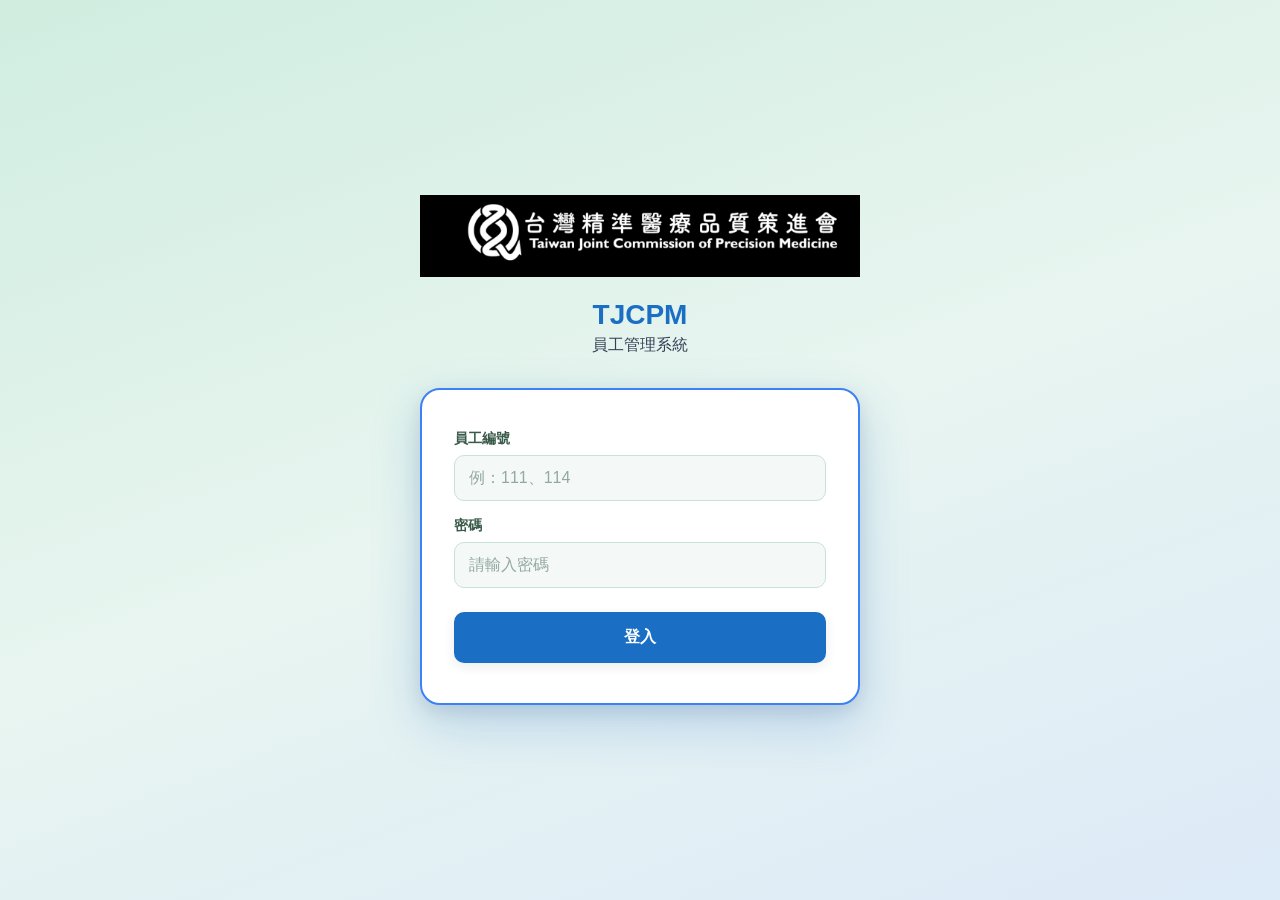
<file: index.html>
<!DOCTYPE html>
<html lang="zh-Hant">
<head>
  <meta charset="UTF-8">
  <meta name="viewport" content="width=device-width, initial-scale=1.0">
  <meta name="theme-color" content="#000000">
  <meta name="apple-mobile-web-app-capable" content="yes">
  <meta name="apple-mobile-web-app-status-bar-style" content="default">
  <meta name="apple-mobile-web-app-title" content="TJCPM">
  <link rel="apple-touch-icon" href="https://tjcpm109.github.io/tjcpm/APP%20logo.png">
  <link rel="icon" type="image/png" href="https://tjcpm109.github.io/tjcpm/APP%20logo.png">
  <title>TJCPM 員工系統 v10.13</title>
  <link rel="stylesheet" href="style.css">
</head>
<body>
  <!-- Login -->
  <div id="loginScreen">
    <div class="login-logo">
      <img src="https://tjcpm109.github.io/tjcpm/logo.png" onerror="this.style.display='none';document.getElementById('logoTextLogin').style.display='block'" />
      <div id="logoTextLogin" class="logo-fallback">TJCPM</div>
    </div>
    <div class="login-title">TJCPM</div>
    <div class="login-sub">員工管理系統</div>
    <div class="login-box">
      <div class="login-err" id="loginErr"></div>
      <div class="input-group">
        <label class="input-label">員工編號</label>
        <input class="input-field" id="loginId" placeholder="例：111、114" onkeydown="if(event.key==='Enter')document.getElementById('loginPw').focus()" />
      </div>
      <div class="input-group">
        <label class="input-label">密碼</label>
        <input class="input-field" type="password" id="loginPw" placeholder="請輸入密碼" onkeydown="if(event.key==='Enter')doLogin()" />
      </div>
      <button class="submit-btn blue" id="loginBtn" onclick="doLogin()">登入</button>
    </div>
  </div>

  <!-- Main App -->
  <div id="mainApp" style="display:none">
    <div class="header">
      <div class="header-left">
        <img src="https://tjcpm109.github.io/tjcpm/logo.png" onerror="this.style.display='none';document.getElementById('logoTextHeader').style.display='inline-block'" />
        <span id="logoTextHeader" style="display:none;background:var(--blue-main);color:#fff;font-size:15px;font-weight:700;padding:7px 14px;border-radius:8px;letter-spacing:1px;">TJCPM</span>
      </div>
      <div class="header-right">
        <div class="notif-bell" id="notifBell" style="display:none !important">
          🔔<span class="notif-badge" id="notifCount" style="display:none !important">!</span>
        </div>
        <span class="header-user" id="headerUser"></span>
        <span class="header-clock" id="headerClock" style="display:none !important">--:--:--</span>
        <button class="logout-btn" onclick="doLogout()">登出</button>
      </div>
    </div>

    <!-- Navigation Bar -->
    <div class="nav" id="mainNav">
      <div class="nav-tab" id="adminTab" data-tab="admin" style="display:none" onclick="location.href='admin.html'">👨💼 主管</div>
      <div class="nav-tab active" data-tab="home" onclick="switchTab('home')">🏠 打卡</div>
      <div class="nav-tab" data-tab="leave" onclick="switchTab('leave')">📅 請假</div>
      <div class="nav-tab" data-tab="overtime" onclick="switchTab('overtime')">⏰ 加班</div>
      <div class="nav-tab" data-tab="supp" onclick="switchTab('supp')">🔄 補打卡</div>
      <div class="nav-tab" data-tab="records" onclick="switchTab('records')">📋 我的紀錄</div>
      <div class="nav-tab" data-tab="profile" onclick="switchTab('profile')">👤 個人資料</div>
    </div>

    <!-- 打卡頁面 -->
    <div class="page active" id="page-home">
      <div class="clock-card">
        <div class="clock-time" id="mainClock">00:00:00</div>
        <div class="clock-date" id="mainDate"></div>
        <div class="clock-user" id="clockUser"></div>
      </div>

      <div class="gps-bar">
        <div class="gps-dot" id="gpsDot"></div>
        <span class="gps-text" id="gpsText">取得位置中…</span>
        <span class="gps-coords" id="gpsCoords"></span>
      </div>

      <div class="input-group" style="margin-top: 14px; margin-bottom: 14px;">
        <label class="input-label" style="font-weight: 800;">📝 簽到退詳細說明（若非在雙和簽到退請說明）</label>
        <textarea class="input-field" id="punchRemark" rows="3"
                  placeholder="若非在雙和簽到退請說明，例：人才課程至重慶上班、人才課程文大下班...等詳細說明"
                  style="height: 100px; padding: 12px 14px; font-size: var(--fs-label); border: 2.5px solid var(--blue-main) !important; border-radius: var(--radius); resize: none; background: #ffffff; color: var(--text-primary); font-weight: 500; width: 100%; outline: none;"></textarea>
      </div>

      <div class="offline-banner" id="offlineBanner">
        ⚠️ 目前無法連線，暫時無法打卡，請確認網路後再試
      </div>
      <div style="text-align:right;font-size:14px;margin-bottom:12px;min-height:18px;">
        <span id="syncStatus" style="transition:color 0.3s;"></span>
      </div>
        
      <div class="action-grid">
        <div class="action-btn btn-checkin" id="btnCheckin" onclick="handleAction('上班')">
          <span class="btn-icon">✅</span>
          <div class="btn-label">上班</div>
          <div class="btn-sub" id="checkinSub">打卡上班</div>
        </div>
        <div class="action-btn btn-checkout" id="btnCheckout" onclick="handleAction('下班')">
          <span class="btn-icon">🏁</span>
          <div class="btn-label">下班</div>
          <div class="btn-sub" id="checkoutSub">打卡下班</div>
        </div>
      </div>
    </div>

    <!-- 請假頁面（優化視覺版） -->
    <div class="page" id="page-leave">
      <div class="info-banner">
        <span class="info-icon">📅</span>
        <div>
          <strong>請假說明：</strong>請假單位為<strong>小時</strong>，請選取完整的起訖時間。
        </div>
      </div>

      <!-- 假別餘額顯示卡片
      <div class="balance-card">
        <div class="balance-grid">
          <div class="balance-item border-right">
            <div class="balance-title green">🌴 特休</div>
            <div id="leaveAnnualBalance" class="balance-value">— <span class="unit">小時</span></div>
            <div id="leaveAnnualPending" class="balance-pending"></div>
          </div>
          <div class="balance-item">
            <div class="balance-title purple">⏰ 補休</div>
            <div id="leaveCompBalance" class="balance-value">— <span class="unit">小時</span></div>
            <div id="leaveCompPending" class="balance-pending"></div>
          </div>
        </div>
      </div>  -->
      <div class="balance-card">
        <div class="balance-grid">
          <div class="balance-item border-right">
            <div class="balance-title green">🌴 特休</div>
            <div id="leaveAnnualBalance" class="balance-value">— <span class="unit">小時</span></div>
            <div id="leaveAnnualPending" class="balance-pending"></div>
            <div id="leaveAnnualYearSplit" class="balance-yearsplit"></div>
          </div>
          <div class="balance-item">
            <div class="balance-title purple">⏰ 補休</div>
            <div id="leaveCompBalance" class="balance-value">— <span class="unit">小時</span></div>
            <div id="leaveCompPending" class="balance-pending"></div>
            <div id="leaveCompYearSplit" class="balance-yearsplit"></div>
          </div>
        </div>
      </div>
      <!-- 請假申請表單 -->
      <div class="form-card">
        <h3 class="section-title">請假申請表單</h3>

        <div class="input-group">
          <label class="input-label" for="leaveType">假別</label>
          <select class="select-field" id="leaveType">
            <option value="特休">特休</option>
            <option value="補休">補休</option>
            <option value="事假">事假</option>
            <option value="病假">病假</option>
            <option value="公假">公假</option>
            <option value="婚假">婚假</option>
            <option value="喪假">喪假</option>
          </select>
        </div>

        <div class="form-row">
          <div class="input-group">
            <label class="input-label" for="leaveStart">開始日期</label>
            <input type="date" class="input-field" id="leaveStart" value="" />
          </div>
          <div class="input-group">
            <label class="input-label" for="leaveStartTime">開始時間</label>
            <select class="select-field" id="leaveStartTime"></select>
          </div>
        </div>

        <div class="form-row">
          <div class="input-group">
            <label class="input-label" for="leaveEnd">結束日期</label>
            <input type="date" class="input-field" id="leaveEnd"  value="" />
          </div>
          <div class="input-group">
            <label class="input-label" for="leaveEndTime">結束時間</label>
            <select class="select-field" id="leaveEndTime"></select>
          </div>
        </div>

        <div class="input-group">
          <label class="input-label" for="leaveReason">請假事由（選填）</label>
          <input type="text" class="input-field" id="leaveReason" placeholder="例如：個人私事處理、身體不適" />
        </div>

        <div class="input-group">
          <label class="input-label">證明文件 <span class="hint">（病假/公假需上傳，單檔限 5MB）</span></label>
          <div class="file-upload-box">
            <input type="file" id="leaveProofFiles" class="file-input" multiple accept="image/*,.pdf" onchange="handleProofFilesSelected(event, 'leave')" />
            <label for="leaveProofFiles" class="file-label">📎 點擊選擇檔案 (圖片或 PDF)</label>
          </div>
          <div id="leaveProofFileList" class="file-list"></div>
        </div>

        <button class="submit-btn orange" onclick="submitLeave()">送出請假申請</button>
      </div>
    </div>

    <!-- 加班頁面 -->
    <div class="page" id="page-overtime">
      <div class="info-box">
        <div class="info-icon">⏰</div>
        <div class="info-text">
          <strong>加班說明：</strong>滿<strong>1 小時</strong>後起算，以<strong>0.5 小時</strong>為單位遞增。<br>
          例：1h、1.5h、2h、2.5h…
        </div>
      </div>
      <p class="section-title">加班申請</p>
      <div class="input-group">
        <label class="input-label">加班日期</label>
        <input type="date" class="input-field" id="otDate"  value="" />
      </div>
      <div class="form-row">
        <div class="input-group">
          <label class="input-label">開始時間</label>
          <select class="select-field" id="otStart"></select>
        </div>
        <div class="input-group">
          <label class="input-label">結束時間</label>
          <select class="select-field" id="otEnd"></select>
        </div>
      </div>
      <div class="input-group">
        <label class="input-label">加班原因</label>
        <input class="input-field" id="otReason" placeholder="加班原因" />
      </div>
      <div class="input-group">
        <label class="input-label">證明文件 <span class="hint">（如有需要，單檔限 5MB）</span></label>
        <div class="file-upload-box">
          <input type="file" id="overtimeProofFiles" class="file-input" multiple accept="image/*,.pdf" onchange="handleProofFilesSelected(event, 'overtime')" />
          <label for="overtimeProofFiles" class="file-label">📎 點擊選擇檔案</label>
        </div>
        <div id="overtimeProofFileList" class="file-list"></div>
      </div>
      <button class="submit-btn purple" onclick="submitOvertime()">送出加班申請</button>
    </div>

    <!-- 補打卡頁面 -->
    <div class="page" id="page-supp">
      <div class="info-box">
        <div class="info-icon">🔄</div>
        <div class="info-text">
          <strong>補打卡說明：</strong>若因離開辦公室忘記打卡，請在此填寫補打卡申請，送出後由主管審核確認。
        </div>
      </div>
      <p class="section-title">補打卡申請</p>
      <div class="input-group">
        <label class="input-label">上班或下班</label>
        <select class="select-field" id="suppType">
          <option>上班</option>
          <option>下班</option>
        </select>
      </div>
      <div class="form-row">
        <div class="input-group">
          <label class="input-label">日期</label>
          <input type="date" class="input-field" id="suppDate"  value="" />
        </div>
        <div class="input-group">
          <label class="input-label">時間</label>
          <select class="select-field" id="suppTime"></select>
        </div>
      </div>
      <div class="input-group">
        <label class="input-label">未打卡原因</label>
        <input class="input-field" id="suppReason" placeholder="請說明未打卡原因" />
      </div>
      <div class="input-group">
        <label class="input-label">證明文件 <span class="hint">（如有需要，單檔限 3MB）</span></label>
        <div class="file-upload-box">
          <input type="file" id="punchfixProofFiles" class="file-input" multiple accept="image/*,.pdf" onchange="handleProofFilesSelected(event, 'punchfix')" />
          <label for="punchfixProofFiles" class="file-label">📎 點擊選擇檔案</label>
        </div>
        <div id="punchfixProofFileList" class="file-list"></div>
      </div>
      <button class="submit-btn green" onclick="submitSupp()">送出補打卡申請</button>
    </div>
    <!-- 我的紀錄 -->
    <div class="page" id="page-records">
      <div class="filter-bar" style="justify-content: center; margin-bottom: 20px;">
        <div class="subtab-chip active" id="subtab-detail" onclick="switchRecordSubTab('detail')">本月打卡紀錄</div>
        <div class="subtab-chip" id="subtab-apply" onclick="switchRecordSubTab('apply')">申請單明細</div>
        <div class="subtab-chip" id="subtab-month" onclick="switchRecordSubTab('month')">本月考勤</div>
        <div class="subtab-chip" id="subtab-year" onclick="switchRecordSubTab('year')">年度彙整</div>
      </div>
      
      <div id="record-month-content" style="display:none;">
        <p class="section-title">📊 本月至今即時考勤（動態累計）</p>
        <div class="profile-card" style="padding:12px; overflow-x:auto;">
          <table class="attendance-table" id="monthSummaryTable" style="width: 100%; border-collapse: collapse; text-align: center;">
            <thead>
              <tr style="border-bottom: 1.5px solid var(--card-border); color: var(--text-secondary);">
                <th style="padding: 8px;">加班時數</th>
                <th style="padding: 8px;">漏打卡次數</th>
                <th style="padding: 8px;">補打卡次數</th>
                <th style="padding: 8px;">遲到次數</th>
                <th style="padding: 8px;">早退次數</th>
                <th style="padding: 8px;">請假時數</th>
              </tr>
            </thead>
            <tbody>
              <tr style="color: var(--text-primary); font-weight: bold;">
                <td id="m-ot" style="padding: 8px;">0.0 h</td>
                <td id="m-miss" style="padding: 8px; color: var(--accent-red);">0 次</td>
                <td id="m-supp" style="padding: 8px;">0 次</td>
                <td id="m-late" style="padding: 8px;">0 次</td>
                <td id="m-early" style="padding: 8px;">0 次</td>
                <td id="m-leave" style="padding: 8px;">0.0 h</td>
              </tr>
            </tbody>
          </table>
        </div>
      </div>

      <div id="record-year-content" style="display:none;">
       <!-- <p class="section-title">📊 到職年度出勤彙整 <span id="emp-range-span" style="color:var(--text-secondary); font-size:12px; margin-left:8px; font-weight:normal;"></span></p> -->
        <p class="section-title">📊 到職年度出勤彙整</p>
        <div class="profile-card" style="padding:12px; overflow-x:auto;">
          <table class="attendance-table" style="width:100%; border-collapse:collapse; text-align:center;">
            <thead>
              <tr style="border-bottom:1.5px solid var(--card-border); color:var(--text-secondary);">
                <th style="padding:8px;">⏰ 加班時數</th>
                <th style="padding:8px;">🔄 漏打卡次數</th>
                <th style="padding:8px;">⚠️ 遲到/早退次數</th>
              </tr>
            </thead>
            <tbody>
              <tr style="color:var(--text-primary); font-weight:bold;">
                <td id="emp-ot" style="padding:8px; color:var(--blue-main);">— h</td>
                <td id="emp-miss" style="padding:8px; color:var(--accent-red);">— 次</td>
                <td id="emp-lateearly" style="padding:8px; color:var(--accent-orange);">— 次</td>
              </tr>
            </tbody>
          </table>
        </div>

        <p class="section-title" style="margin-top:28px;">🔍 查詢特定年月</p>
        <div class="profile-card" style="padding:14px; display:flex; gap:10px; align-items:flex-end; flex-wrap:wrap; margin-bottom:16px;">
          <div style="flex:1; min-width:100px;">
            <label class="input-label">年度</label>
            <select class="select-field" id="queryYearSelect"></select>
          </div>
          <div style="flex:1; min-width:140px;">
            <label class="input-label">月份</label>
            <select class="select-field" id="queryMonthSelect">
              <option value="1">1月</option><option value="2">2月</option>
              <option value="3">3月</option><option value="4">4月</option>
              <option value="5">5月</option><option value="6">6月</option>
              <option value="7">7月</option><option value="8">8月</option>
              <option value="9">9月</option><option value="10">10月</option>
              <option value="11">11月</option><option value="12">12月</option>
            </select>
          </div>
          <button class="submit-btn blue" style="margin-top:0; width:auto; padding:12px 20px;" onclick="queryYearMonthRecords()">🔍 查詢</button>
        </div>

        <div id="queryResultArea" style="display:none;">
          <p class="section-title">📊 查詢結果 <span id="y-range-span" style="color:var(--text-secondary); font-size:12px; margin-left:8px; font-weight:normal;"></span></p>
          <div class="profile-card" style="padding:12px; overflow-x:auto;">
            <table class="attendance-table" style="width:100%; border-collapse:collapse; text-align:center;">
              <thead>
                <tr style="border-bottom:1.5px solid var(--card-border); color:var(--text-secondary);">
                  <th style="padding:8px;">⏰ 加班時數</th>
                  <th style="padding:8px;">🔄 漏打卡次數</th>
                  <th style="padding:8px;">⚠️ 遲到/早退次數</th>
                  <th style="padding:8px;">🌴 請假時數</th>
                </tr>
              </thead>
              <tbody>
                <tr style="color:var(--text-primary); font-weight:bold;">
                  <td id="y-ot" style="padding:8px; color:var(--blue-main);">— h</td>
                  <td id="y-miss" style="padding:8px; color:var(--accent-red);">— 次</td>
                  <td id="y-lateearly" style="padding:8px; color:var(--accent-orange);">— 次</td>
                  <td id="y-leave" style="padding:8px; color:var(--green-main);">— h</td>
                </tr>
              </tbody>
            </table>
          </div>
          <p class="section-title" style="margin-top:24px;">⚠️ 查詢期間出勤異常明細</p>
          <div id="yearIssueList"></div>
        </div>
      </div>

      <div id="record-detail-content" style="display:block;">
  <div style="display:flex; justify-content:space-between; align-items:center;">
    <p class="section-title" style="margin:0;">📅 本月打卡紀錄</p>
    <button id="btnManualResync" class="approve-btn" 
      style="font-size:12px; padding:6px 12px;" 
      onclick="manualResyncPending()">
      🔄 更新
    </button>
  </div>
  <div class="record-list" id="allRecordsList"></div>
</div>
      

<div id="record-apply-content" style="display:none;">
        <p class="section-title">📋 申請單明細 <span id="apply-range-span" style="color:var(--text-secondary); font-size:12px; margin-left:8px; font-weight:normal;"></span></p>
          <!--  「本年度 / 前一年度」切換, -->
    <div class="filter-bar-segmented" id="applyYearScopeBar" style="margin-bottom:10px;">
    <div class="segment-btn active" onclick="filterApplyYearScope(0, this)">📆 本年度</div>
    <div class="segment-btn" onclick="filterApplyYearScope(-1, this)">⏮️ 上年度</div>
    </div>
        <!-- 主要類型選擇器 -->
        <div class="filter-bar" style="margin-bottom: 10px;">
          <div class="filter-chip active" onclick="filterApplyMainCategory('請假', this)">🌴 請假單</div>
          <div class="filter-chip" onclick="filterApplyMainCategory('加班', this)">⏰ 加班單</div>
          <div class="filter-chip" onclick="filterApplyMainCategory('補打卡', this)">🔄 補打卡</div>
          <div class="filter-chip" onclick="filterApplyMainCategory('班別調整', this)">⚙️ 班別調整</div>
          <div class="filter-chip" onclick="filterApplyMainCategory('換薪', this)">💰 換薪</div>
        </div>

<!-- 第二層：假別細項篩選 -->
<div class="filter-bar-segmented" id="leaveSubFilterBar">
  <div class="segment-btn active" onclick="filterLeaveSubCategory('特休', this)">🌴 特休</div>
  <div class="segment-btn" onclick="filterLeaveSubCategory('補休', this)">⏰ 補休</div>
  <div class="segment-btn" onclick="filterLeaveSubCategory('公假', this)">🏛️ 公假</div>
  <div class="segment-btn" onclick="filterLeaveSubCategory('其他假別', this)">📁 其他</div>
</div>

<!-- 第三層：審核狀態篩選 -->
<div class="filter-bar-segmented" id="statusFilterBar">
  <div class="segment-btn active" data-status="agree" onclick="filterApplyStatus('同意', this)">✓ 已同意</div>
  <div class="segment-btn" data-status="pending" onclick="filterApplyStatus('待審', this)">⏳ 待審核</div>
  <div class="segment-btn" data-status="reject" onclick="filterApplyStatus('拒絕', this)">✗ 已拒絕</div>
  <div class="segment-btn" data-status="cancel" onclick="filterApplyStatus('已撤回', this)">🔙 已撤回</div>
</div>

<!-- 清單渲染容器 -->
<div class="record-list" id="leaveRecordList">
  <!-- JavaScript 動態渲染卡片放置於此 -->
</div>
        <div class="record-list" id="applyRecordsList"></div>
      </div>
    </div>

    <!-- 個人資料頁面 -->
  <!-- 個人資料頁面（概念三：Hero 形象卡片 + 班別調整整合 + 榮譽質感風） -->
    <div class="page" id="page-profile">
      
      <!-- 1. Hero 頂部個人形象區塊 -->
<!-- 1. Hero 頂部個人形象區塊 (無大頭貼、三資訊並排) -->
<div class="profile-hero-card">
  <div class="hero-info-inline">
    <span class="hero-name" id="profileNameVal">—</span>
    <span class="badge badge-blue hero-type-badge" id="profileEmpType">—</span>
    <span class="hero-id-tag">員編：<strong id="profileEmpIdVal">—</strong></span>
  </div>
</div>

      <!-- 2. 班別與考勤設定卡片 (含嵌入式班別調整表單) -->
  <!-- 2. 班別與考勤設定卡片 (整合班別調整) -->
      <div class="profile-card profile-card-dark">
        <div class="card-header-row">
          <div class="card-title">🏢 班別與考勤設定</div>
          <button class="btn-adjust-toggle" onclick="toggleProfileAdjustForm()">⚙️ 申請班別調整</button>
        </div>
        
        <div class="profile-meta-row">
          <div class="profile-meta-icon">🕒</div>
          <div class="profile-meta-label">預設班別</div>
          <div class="profile-meta-value" id="profileDefaultShift">—</div>
        </div>

        <!-- 點擊按鈕展開原本的調整表單 -->
        <div class="profile-adjust-area" id="profileAdjustArea">
          <div class="adjust-form-title">📝 班別調整申請表單</div>
          
          <div class="input-group">
            <label class="input-label">調整日期</label>
            <input type="date" class="input-field" id="adjustDate" />
          </div>
          
          <div class="input-group">
            <label class="input-label">選擇新班別</label>
            <select class="select-field" id="adjustShiftType">
              <option value="08:00-17:00">08:00 - 17:00</option>
              <option value="08:30-17:30">08:30 - 17:30</option>
              <option value="09:00-18:00" selected>09:00 - 18:00</option>
              <option value="休假日">休假日</option>
              <option value="例假日">例假日</option>
            </select>
          </div>

          <div class="input-group">
            <label class="input-label">調整原因</label>
            <input class="input-field" id="adjustReason" placeholder="請說明調整班別原因" />
          </div>

          <div class="input-group">
            <label class="input-label">證明文件 <span class="hint">（如有需要，單檔限 10MB）</span></label>
            <div class="file-upload-box">
              <input type="file" id="scheduleProofFiles" class="file-input" multiple accept="image/*,.pdf" onchange="handleProofFilesSelected(event, 'schedule')" />
              <label for="scheduleProofFiles" class="file-label">📎 點擊選擇檔案</label>
            </div>
            <div id="scheduleProofFileList" class="file-list"></div>
          </div>

          <!-- 直接呼叫原本就有的 submitAdjust() -->
          <button class="submit-btn orange" style="margin-top:10px;" onclick="submitAdjust()">送出班別調整申請</button>
        </div>
        </div>
        <!-- 3. 年資與假別權益 (榮譽質感風格：使用 🎖️ 勳章圖案) -->
      <div class="profile-card profile-card-dark">
        <div class="card-title" style="margin-bottom:12px;">🌴 年資與假別權益</div>

        <div class="profile-meta-row">
          <div class="profile-meta-icon">📅</div>
          <div class="profile-meta-label">到職日期</div>
          <div class="profile-meta-value" id="profileJoinDate">—</div>
        </div>

        <div class="profile-meta-row">
          <div class="profile-meta-icon">🎖️</div>
          <div class="profile-meta-label">當前年資</div>
          <div class="profile-meta-value" id="profileSeniority" style="color:var(--accent-orange); font-weight:700;">—</div>
        </div>

    <div class="profile-meta-row">
      <div class="profile-meta-icon">🌴</div>
      <div class="profile-meta-label">特休應有</div>
      <div class="profile-meta-value" style="display:flex; gap:16px; font-weight:700;">
        <span style="color:var(--text-secondary);">
          (到職日計算)上年度 <span id="profileAnnualEntitlementPrev" style="color:var(--green-light);">—</span>
        </span>
        <span style="color:var(--text-secondary);">
          本年度 <span id="profileAnnualEntitlement" style="color:var(--green-light);">—</span>
        </span>
      </div>
        <button id="btnCashOut特休" class="cashout-btn" style="display:none"
          onclick="openCashOutModal('特休')">💰 申請折算工資</button>
      </div>

    <div class="profile-meta-row">
  <div class="profile-meta-icon">⏰</div>
  <div class="profile-meta-label">補休累計</div>
  <div class="profile-meta-value" style="display:flex; gap:16px; font-weight:700;">
<span style="color:var(--text-secondary);">
  <span id="labelPrevYear"></span> : 
  <span id="profileCompEntitlementPrev" style="color:var(--accent-purple);">—</span>
</span>
<span style="color:var(--text-secondary);">
  <span id="labelCurrentYear"></span> : 
  <span id="profileCompEntitlement" style="color:var(--accent-purple);">—</span>
</span>
      </div>
      <button id="btnCashOut補休" class="cashout-btn" style="display:none"
          onclick="openCashOutModal('補休')">💰 申請折算工資</button>
      </div>
</div>

      <!-- 4. 帳號安全與通訊設定 -->
      <div class="profile-card profile-card-dark">
        <div class="card-title" style="margin-bottom:12px;">🔒 帳號安全與設定</div>

        <div class="profile-meta-row">
          <div class="profile-meta-icon">📧</div>
          <div class="profile-meta-label">聯絡 Email</div>
          <div class="profile-meta-value" id="profileEmailVal">—</div>
        </div>

        <div class="profile-meta-row">
          <div class="profile-meta-icon">🔑</div>
          <div class="profile-meta-label">登入密碼</div>
          <div class="profile-meta-value" style="display:flex; align-items:center; gap:8px;">
            <span>••••••••</span>
            <button class="pw-toggle-btn" onclick="togglePwChange()">修改密碼</button>
          </div>
        </div>

        <!-- 密碼修改展開區 -->
        <div class="pw-change-area" id="pwChangeArea">
          <div class="input-group" style="margin-bottom:10px;">
            <label class="input-label">舊密碼</label>
            <input type="password" class="input-field" id="pwOld" placeholder="請輸入舊密碼" />
          </div>
          <div class="input-group" style="margin-bottom:10px;">
            <label class="input-label">新密碼</label>
            <input type="password" class="input-field" id="pwNew" placeholder="請輸入新密碼" />
          </div>
          <div class="input-group" style="margin-bottom:10px;">
            <label class="input-label">確認新密碼</label>
            <input type="password" class="input-field" id="pwConfirm" placeholder="再次輸入新密碼" />
          </div>
          <button class="submit-btn blue" style="margin-top:0;" onclick="changePassword()">確認修改</button>
        </div>
      </div>
   
      <p class="section-title" style="margin-top: 24px;">⚖️ 勞基法常用假別與給薪說明</p>
      <!-- <p class="section-title" style="margin-top: 24px;">⚖️ 勞基法常用假別與給薪說明 <span id="profile-range-span" style="color:var(--text-secondary); font-size:12px; margin-left:8px; font-weight:normal;"></span></p>
           -->
        <div class="profile-card" style="padding: 16px; overflow-x: auto;">
        <div style="font-size: 13px; color: var(--text-secondary); margin-bottom: 12px; line-height: 1.5; padding: 10px; background: var(--card-bg-soft); border-radius: var(--radius); border-left: 4px solid var(--blue-main);">
          <strong>💡 系統請假規範：</strong>請假一律以<strong>小時</strong>為單位，全天假登記為 8 小時。
        </div>
        <table style="width: 100%; border-collapse: collapse; font-size: 13px; text-align: left; color: var(--text-primary);">
          <thead>
            <tr style="border-bottom: 2px solid var(--card-border); color: var(--text-secondary);">
              <th style="padding: 6px 4px;">假別</th>
              <th style="padding: 6px 4px;">已申請</th>
              <th style="padding: 6px 4px;">勞基法規定與給薪說明</th>
            </tr>
          </thead>
          <tbody>
            <tr style="border-bottom: 1px solid var(--card-border);">
              <td style="padding: 10px 4px; font-weight: bold; color: var(--green-light);">🌴 特休假（上年度）</td>
              <td id="accumAnnualPrev" style="padding: 10px 4px;">未讀入</td>
              <td style="padding: 10px 4px; color: var(--text-secondary);">遞延自前一服務年度尚未休畢的時數。</td>
            </tr>
            <tr style="border-bottom: 1px solid var(--card-border);">
              <td style="padding: 10px 4px; font-weight: bold; color: var(--green-light);">🌴 特休假</td>
              <td id="accumAnnualCurrent" style="padding: 10px 4px;">未讀入</td>
              <td style="padding: 10px 4px; color: var(--text-secondary);">工資照給 (全薪)。天數依到職年資遞增發給。</td>
            </tr>
            <tr style="border-bottom: 1px solid var(--card-border);">
              <td style="padding: 10px 4px; font-weight: bold; color: var(--accent-purple);">⏰ 補休（上年度）</td>
              <td id="accumCompPrev" style="padding: 10px 4px;">未讀入</td>
              <td style="padding: 10px 4px; color: var(--text-secondary);">遞延自前一服務年度尚未休畢的時數。</td>
            </tr>
            <tr style="border-bottom: 1px solid var(--card-border);">
              <td style="padding: 10px 4px; font-weight: bold; color: var(--accent-purple);">⏰ 補休</td>
              <td id="accumCompCurrent" style="padding: 10px 4px;">未讀入</td>
              <td style="padding: 10px 4px; color: var(--text-secondary);">工資照給 (全薪)。加班時數 1:1 兌換，限當年度休畢。</td>
            </tr>
            <tr style="border-bottom: 1px solid var(--card-border);">
              <td style="padding: 10px 4px; font-weight: bold; color: var(--accent-orange);">🩹 普通病假</td>
              <td id="accumSick" style="padding: 10px 4px;">未讀入</td>
              <td style="padding: 10px 4px; color: var(--text-secondary);"><span style="color:var(--accent-orange); font-weight:bold;">折半發給 (半薪)</span>。未住院者一年上限 30 天。</td>
            </tr>
            <tr style="border-bottom: 1px solid var(--card-border);">
              <td style="padding: 10px 4px; font-weight: bold; color: #f87171;">💼 事假</td>
              <td id="accumPersonal" style="padding: 10px 4px;">未讀入</td>
              <td style="padding: 10px 4px; color: var(--text-secondary);"><span style="color:#f87171; font-weight:bold;">期間不給薪 (無薪)</span>。一年累計最多請 14 天。</td>
            </tr>
            <tr style="border-bottom: 1px solid var(--card-border);">
              <td style="padding: 10px 4px; font-weight: bold; color: var(--blue-light);">🏛️ 公假</td>
              <td id="accumOfficial" style="padding: 10px 4px;">未讀入</td>
              <td style="padding: 10px 4px; color: var(--text-secondary);">工資照給 (全薪)。依法定事由及憑證核給。</td>
            </tr>
            <tr style="border-bottom: 1px solid var(--card-border);">
              <td style="padding: 10px 4px; font-weight: bold; color: var(--blue-light);">💍 婚假</td>
              <td id="accumMarriage" style="padding: 10px 4px;">未讀入</td>
              <td style="padding: 10px 4px; color: var(--text-secondary);">工資照給 (全薪)。依法定事由及憑證核給。</td>
            </tr>
            <tr>
              <td style="padding: 10px 4px; font-weight: bold; color: var(--blue-light);">🕯️ 喪假</td>
              <td id="accumFuneral" style="padding: 10px 4px;">未讀入</td>
              <td style="padding: 10px 4px; color: var(--text-secondary);">工資照給 (全薪)。依法定事由及憑證核給。</td>
            </tr>
          </tbody>
        </table>
      </div>
    </div>


  </div>

  <div class="toast" id="toast"></div>
    <!-- 換薪申請彈窗 -->
  <div id="cashModal" class="cash-modal-overlay" style="display:none;">
    <div class="cash-modal-box">
      <h3 id="cashTitle" class="cash-modal-title"></h3>
      <div id="cashInfo" class="cash-modal-info"></div>
      <div class="cash-modal-form">
        折發時數：<input id="cashHours" type="number" min="1" step="1" class="cash-modal-input"> 小時
      </div>
      <div class="cash-modal-note">
        不申請則維持遞延；須主管簽核，核准後無法改回遞延。實際折發以結算日當天的剩餘時數為準。
      </div>
      <div class="cash-modal-actions">
        <button type="button" class="cash-modal-cancel" onclick="closeCashModal()">取消</button>
        <button type="button" id="cashSubmit" class="cash-modal-submit" onclick="submitCashOut()">送出申請</button>
      </div>
    </div>
  </div>
<!-- 放到 index.html 底部 -->
<template id="resubmitTemplate">
  <div class="resubmit-box-container">
    <span class="reject-tag reject-tag-block resubmit-comment"></span>
    <button class="btn-cancel-apply btn-resubmit-toggle">📝 補件重新申請</button>
    <div class="resubmit-box" style="display:none; margin-top:8px;">
      <textarea class="resubmit-textarea" placeholder="請輸入補充說明或證明文件連結"></textarea>
      <button class="approve-btn ok btn-resubmit-submit">送出補件</button>
    </div>
  </div>
</template>
  <!-- JavaScript Resource -->
  <script src="script.js"></script>
</body>
</html>
</file>
<file: style.css>
* { margin:0; padding:0; box-sizing:border-box; }

:root {
  /* ── 頂部黑金 Header ── */
  --bg-header: #000000;

  /* ── 頁面底：經典 V32 淡雅淺綠色 ── */
  --bg-page: #eaf5f0;
  --bg-page-alt: #cbd5e1;

  /* ── 卡片：V26 經典純白卡片 ── */
  --card-bg: #ffffff;
  --card-bg-soft: #f8fafc;
  --card-bg-hover: #f1f5f9;
  --card-border: #475569;

  /* ── 強調色系 ── */
  --blue-main: #1a6fc4;
  --blue-light: #2563eb;
  --blue-pale: #eff6ff;
  --blue-border: #3b82f6;
  --blue-text-on-pale: #1a6fc4;

  --green-main: #059669;
  --green-light: #10b981;
  --green-pale: #ecfdf5;
  --green-border: #10b981;

  --accent-red: #ef4444;
  --accent-red-pale: #fef2f2;
  --accent-orange: #f59e0b;
  --accent-orange-pale: #fffbeb;
  --accent-purple: #7c3aed;
  --accent-purple-pale: #f5f3ff;

  /* ── 文字與邊框 ── */
  --text-primary: #0f172a;
  --text-secondary: #334155;
  --text-muted: #64748b;
  --page-text-primary: #0f172a;
  --page-text-secondary: #334155;
  
  --border: #475569;
  --border-bright: #334155;
  --shadow: 0 4px 12px rgba(15, 23, 42, 0.08);
  --shadow-md: 0 8px 24px rgba(15, 23, 42, 0.15);
  --radius: 10px;
  --radius-lg: 16px;

  --fs-body: 16px;
  --fs-label: 14px;
  --fs-btn: 16px;
}

body {
  background: var(--bg-page);
  color: var(--page-text-primary);
  font-family: -apple-system, 'PingFang TC', 'Microsoft JhengHei', sans-serif;
  min-height: 100vh;
  font-size: var(--fs-body);
}

/* ── Login ── */
#loginScreen {
  min-height: 100vh;
  display: flex;
  flex-direction: column;
  align-items: center;
  justify-content: center;
  padding: 24px;
  background: linear-gradient(160deg, #d0ede0 0%, #e8f5f0 50%, #ddeaf8 100%);
}
.login-logo { margin-bottom: 22px; width: 100%; max-width: 440px; }
.login-logo img { width: 100%; max-width: 440px; display: block; }
.login-logo .logo-fallback {
  display: none;
  background: var(--blue-main);
  color: #fff;
  font-size: 42px;
  font-weight: 700;
  padding: 28px 48px;
  border-radius: 20px;
  letter-spacing: 4px;
}
.login-title { font-size: 28px; font-weight: 700; color: #1a6fc4; margin-bottom: 4px; }
.login-sub { font-size: 16px; color: var(--page-text-secondary); margin-bottom: 32px; }

.login-box {
  background: #ffffff;
  border: 2px solid var(--blue-border);
  border-radius: 20px;
  padding: 40px 32px;
  width: 100%;
  max-width: 440px;
  box-shadow: 0 20px 50px rgba(26, 111, 196, 0.22), 0 6px 18px rgba(17, 24, 39, 0.10);
}
#loginScreen .input-field,
#loginScreen .select-field {
  background: #f4f9f7;
  border: 1.5px solid #c8e2d8;
  color: var(--page-text-primary);
}
#loginScreen .input-field::placeholder { color: #94a8a0; }
#loginScreen .input-field:focus,
#loginScreen .select-field:focus {
  border-color: #1a6fc4;
  box-shadow: 0 0 0 3px rgba(26, 111, 196, 0.15);
  background: #ffffff;
}
#loginScreen .input-label { color: #3a5a4a; }
.login-err {
  background: #fef2f2;
  border: 1px solid #fecaca;
  border-radius: var(--radius);
  padding: 11px 14px;
  font-size: var(--fs-body);
  color: #dc2626;
  margin-bottom: 16px;
  display: none;
}

/* ── Header ── */
.header {
  background: var(--bg-header);
  border-bottom: 2px solid var(--green-border);
  padding: 12px 20px;
  display: flex;
  align-items: center;
  justify-content: center;
  position: sticky;
  top: 0;
  z-index: 100;
  box-shadow: var(--shadow);
}
.header-left {
  display: flex;
  align-items: center;
  justify-content: center;
  flex: 1;
}
.header-left img {
  height: 52px !important;
  display: block;
  margin: 0 auto;
  transition: height 0.2s;
}
.header-right {
  display: flex;
  align-items: center;
  gap: 12px;
  position: absolute;
  right: 20px;
}
.header-clock { font-size: var(--fs-label); color: var(--blue-light); font-variant-numeric: tabular-nums; font-weight: 700; }
.header-user {
  font-size: var(--fs-label);
  color: #00BFFF;
  font-weight: 700;
  background: rgba(0, 191, 255, 0.12);
  padding: 5px 10px;
  border-radius: 6px;
}
.logout-btn {
  font-size: var(--fs-label);
  color: var(--accent-red);
  cursor: pointer;
  background: none;
  border: 2px solid var(--accent-red);
  font-family: inherit;
  padding: 6px 12px;
  border-radius: 6px;
  font-weight: 700;
  transition: background 0.15s;
}
.logout-btn:hover { background: var(--accent-red-pale); }
.notif-bell { font-size: 21px; cursor: pointer; position: relative; }
.notif-badge {
  position: absolute;
  top: -4px;
  right: -4px;
  background: var(--accent-red);
  color: #fff;
  font-size: 11px;
  font-weight: 900;
  width: 17px;
  height: 17px;
  border-radius: 50%;
  display: flex;
  align-items: center;
  justify-content: center;
  pointer-events: none;
}

/* ── Nav ── */
.nav {
  background: var(--bg-header) !important;
  border-bottom: 1.5px solid var(--card-border) !important;
  display: flex !important;
  width: 100% !important;
  overflow-x: auto !important;
  -webkit-overflow-scrolling: touch !important;
  padding: 10px 14px !important;
  gap: 8px !important;
  margin: 0 !important;
}
.nav::-webkit-scrollbar { display: none !important; }
.nav-tab {
  flex: 0 0 auto !important;
  text-align: center !important;
  padding: 9px 4px !important;
  font-size: var(--fs-label) !important;
  color: #94a3b8 !important;
  cursor: pointer !important;
  white-space: nowrap !important;
  border-bottom: none !important;
  border-radius: 20px !important;
  border: 1px solid var(--card-border) !important;
  transition: all 0.2s !important;
  font-weight: 700 !important;
  user-select: none !important;
  display: inline-flex !important;
  align-items: center !important;
  justify-content: center !important;
}
@media(min-width: 600px) {
  .nav-tab { flex: 1 !important; }
}
.nav-tab:hover {
  color: var(--blue-light) !important;
  background: var(--card-bg-hover) !important;
}
.nav-tab.active {
  color: #ffffff !important;
  border: 1px solid var(--blue-light) !important;
  background: var(--blue-light) !important;
}

/* ── Pages ── */
.page { display: none; padding: 20px; max-width: 700px; margin: 0 auto; }
.page.active { display: block; }

/* ── Clock card ── */
.clock-card {
  background: linear-gradient(135deg, #16a34a 0%, #22c58a 100%) !important;
  border: 1.5px solid #107e37 !important;
  border-radius: var(--radius-lg);
  padding: 28px 24px;
  text-align: center;
  margin-bottom: 16px;
  box-shadow: var(--shadow-md);
  color: #ffffff !important;
}
.clock-time { font-size: 54px; font-weight: bold; font-variant-numeric: tabular-nums; letter-spacing: -1px; line-height: 1; color: #ffffff !important; }
.clock-date { font-size: var(--fs-label); margin-top: 8px; color: rgba(255, 255, 255, 0.85) !important; }
.clock-user { font-size: var(--fs-label); margin-top: 10px; font-weight: 700; color: #ffffff !important; }

/* ── Inputs & Form Layout ── */
.form-row {
  display: grid;
  grid-template-columns: 1fr 1fr;
  gap: 12px;
}
.input-group { margin-bottom: 16px; }
.input-label { font-size: var(--fs-label); color: var(--page-text-secondary); margin-bottom: 7px; display: block; font-weight: 600; }
.input-label .hint { font-weight: normal; color: var(--text-muted); font-size: 12px; }
.input-field, .select-field {
  width: 100%;
  background: var(--card-bg);
  border: 1px solid var(--card-border);
  border-radius: var(--radius);
  padding: 13px 14px;
  color: var(--text-primary);
  font-size: var(--fs-body);
  font-family: inherit;
  transition: border-color 0.2s, box-shadow 0.2s;
  outline: none;
}
.input-field:focus, .select-field:focus { border-color: var(--blue-light); box-shadow: 0 0 0 3px rgba(96,165,250,0.2); }
.input-field::placeholder { color: var(--text-muted); }
.select-field { appearance: none; cursor: pointer; }

/* ── Info Banner / Box ── */
.info-banner, .info-box {
  display: flex;
  align-items: flex-start;
  gap: 12px;
  background: var(--blue-pale);
  border: 1px solid var(--blue-border);
  border-radius: var(--radius);
  padding: 12px 16px;
  margin-bottom: 20px;
  font-size: 14px;
  color: var(--blue-text-on-pale);
  line-height: 1.6;
}
.info-banner .info-icon, .info-box .info-icon { font-size: 19px; flex-shrink: 0; margin-top: 1px; }
.info-banner strong, .info-box strong { color: var(--blue-main) !important; }

/* ── Balance Card ── */
.balance-card, .profile-card, .form-card {
  background: var(--card-bg);
  border: 1px solid var(--card-border);
  border-radius: var(--radius-lg);
  padding: 20px;
  margin-bottom: 20px;
  box-shadow: var(--shadow);
}
.balance-grid { display: grid; grid-template-columns: 1fr 1fr; gap: 12px; }
.balance-item { text-align: center; padding: 8px 0; }
.balance-item.border-right { border-right: 1px solid var(--card-border); }
.balance-title { font-size: 15px; font-weight: 600; margin-bottom: 6px; }
.balance-title.green { color: var(--green-light); }
.balance-title.purple { color: var(--accent-purple); }
.balance-value { font-size: 28px; font-weight: 700; color: var(--text-primary); }
.balance-value .unit { font-size: 14px; font-weight: normal; color: var(--text-muted); }
.balance-pending { font-size: 12px; color: var(--accent-orange); margin-top: 4px; }

.detail-toggle-wrapper {
  text-align: center;
  margin-top: 12px;
  padding-top: 12px;
  border-top: 1px dashed var(--card-border);
}
.btn-toggle-detail {
  background: none;
  border: none;
  color: var(--blue-light);
  font-size: 13px;
  cursor: pointer;
  font-weight: 500;
}
.comp-detail-area {
  display: none;
  margin-top: 12px;
  background: var(--card-bg-soft);
  border-radius: 8px;
  padding: 12px;
}
.detail-row { display: flex; justify-content: space-between; padding: 4px 0; font-size: 13px; color: var(--text-secondary); }
.detail-value { font-weight: 600; color: var(--text-primary); }
.text-red { color: var(--accent-red); }
.warning-box {
  margin-top: 8px;
  padding: 8px 12px;
  background: var(--accent-orange-pale);
  border: 1px solid var(--accent-orange);
  border-radius: 6px;
  color: var(--accent-orange);
  font-size: 12px;
  line-height: 1.4;
}

/* ── Custom File Upload ── */
.file-upload-box { position: relative; margin-top: 4px; }
.file-input { display: none; }
.file-label {
  display: block;
  padding: 10px 14px;
  background: var(--card-bg-soft);
  border: 1px dashed var(--card-border);
  border-radius: var(--radius);
  text-align: center;
  font-size: 13px;
  color: var(--text-secondary);
  cursor: pointer;
}
.file-label:hover { background: var(--card-bg-hover); }
.file-list { margin-top: 6px; font-size: 12px; color: var(--text-muted); }

/* ── Action buttons ── */
.action-grid { 
  display: grid; 
  grid-template-columns: 1fr 1fr; 
  gap: 12px; 
  margin-bottom: 20px; 
  width: 100%;
  box-sizing: border-box;
}
.action-btn {
  background: var(--card-bg);
  border: 1px solid var(--card-border);
  border-radius: var(--radius-lg);
  padding: 20px 12px;
  cursor: pointer;
  text-align: center;
  transition: all 0.18s;
  user-select: none;
  box-shadow: var(--shadow);
  width: 100%;
  box-sizing: border-box;
}
.action-btn:hover { background: var(--card-bg-hover); transform: translateY(-2px); box-shadow: var(--shadow-md); }
.action-btn:active { transform: scale(0.97); }
.action-btn .btn-icon { font-size: 32px; margin-bottom: 10px; display: block; }
.action-btn .btn-label { font-size: 18px; font-weight: 700; }
.action-btn .btn-sub { font-size: var(--fs-label); color: var(--text-muted); margin-top: 4px; }
.btn-checkin { border-top: 4px solid var(--green-main); }
.btn-checkin .btn-label { color: var(--green-light); }
.btn-checkout { border-top: 4px solid var(--accent-red); }
.btn-checkout .btn-label { color: var(--accent-red); }

.action-btn.disabled { opacity: 0.45; cursor: not-allowed; pointer-events: none; filter: grayscale(0.4); }
.action-btn.disabled:hover { transform: none; box-shadow: var(--shadow); }

/* ── Offline Banner & GPS ── */
.offline-banner {
  background: var(--accent-orange-pale);
  border: 1px solid #6b4f12;
  color: var(--accent-orange);
  border-radius: var(--radius);
  padding: 12px 16px;
  margin-bottom: 16px;
  font-size: var(--fs-body);
  display: none;
  align-items: center;
  gap: 10px;
}
.offline-banner.show { display: flex; }

.gps-bar {
  background: var(--card-bg);
  border: 1px solid var(--card-border);
  border-radius: var(--radius);
  padding: 12px 14px;
  display: flex;
  align-items: center;
  gap: 10px;
  margin-bottom: 10px;
  font-size: var(--fs-body);
  box-shadow: var(--shadow);
}
.gps-dot { width: 9px; height: 9px; border-radius: 50%; background: var(--text-muted); flex-shrink: 0; transition: background 0.3s; }
.gps-dot.active { background: var(--green-light); }
.gps-dot.error { background: var(--accent-red); }
.gps-text { color: var(--text-primary); }
.gps-coords { color: var(--text-secondary); margin-left: auto; font-family: monospace; }

/* ── Titles & Records ── */
.section-title {
  font-size: 16px;
  font-weight: bold;
  color: var(--page-text-primary);
  margin: 20px 0 10px 0;
  display: flex;
  align-items: center;
  gap: 6px;
}

.record-list { display: flex; flex-direction: column; gap: 8px; }
.record-item {
  background: var(--card-bg);
  border: 1px solid var(--card-border);
  border-radius: var(--radius);
  padding: 14px 16px;
  display: flex;
  flex-direction: column;
  gap: 8px;
  box-shadow: var(--shadow);
}
.record-row { display: flex; align-items: center; gap: 14px; }
.record-dot { width: 11px; height: 11px; border-radius: 50%; flex-shrink: 0; }
.dot-green { background: var(--green-main); }
.dot-red { background: var(--accent-red); }
.dot-orange { background: var(--accent-orange); }
.dot-purple { background: var(--accent-purple); }
.dot-blue { background: var(--blue-light); }
.dot-yellow { background: #eab308; }
.record-info { flex: 1; }
.record-type { font-size: var(--fs-body); font-weight: 600; color: var(--text-primary); display: flex; align-items: center; gap: 6px; }
.record-meta { font-size: var(--fs-label); color: var(--text-secondary); margin-top: 3px; }
.record-time { font-size: var(--fs-body); color: var(--text-secondary); font-variant-numeric: tabular-nums; font-weight: 500; }
.empty-state { text-align: center; padding: 40px 20px; color: var(--page-text-secondary); }
.empty-icon { font-size: 38px; margin-bottom: 12px; }
.empty-text { font-size: var(--fs-body); }

/* ── Tables ── */
.quota-table, .attendance-table { width: 100%; border-collapse: collapse; margin: 10px 0; font-size: 14px; }
.quota-table th, .quota-table td, .attendance-table th, .attendance-table td {
  border: 1px solid var(--card-border) !important;
  padding: 8px 10px;
  text-align: center;
}
.quota-table th, .attendance-table th { background: var(--card-bg-soft) !important; color: var(--text-secondary) !important; font-weight: 700; }
.quota-table tbody td, .attendance-table tbody td { color: var(--text-primary) !important; }

.calendar-table-container {
  background: var(--card-bg);
  border: 1px solid var(--card-border);
  border-radius: var(--radius-lg);
  padding: 16px;
  margin-top: 10px;
  overflow-x: auto;
  box-shadow: var(--shadow);
}
.calendar-table { width: 100%; border-collapse: collapse; font-size: 14px; text-align: left; color: var(--text-primary); }
.calendar-table th, .calendar-table td { padding: 12px 10px; border-bottom: 1px solid var(--card-border); }
.calendar-table th { font-weight: 700; color: var(--text-secondary); text-transform: uppercase; font-size: 13px; letter-spacing: 0.5px; }
.calendar-table tr:last-child td { border-bottom: none; }
.calendar-row-missed { cursor: pointer; }
.calendar-row-missed:hover { background: var(--card-bg-soft); }

/* ── Modals & Submit Buttons ── */
.modal-overlay {
  display: none;
  position: fixed;
  inset: 0;
  background: rgba(8,12,20,0.6);
  z-index: 200;
  align-items: flex-end;
  justify-content: center;
}
.modal-overlay.open { display: flex; }
.modal {
  background: var(--card-bg);
  border: 1px solid var(--card-border);
  border-radius: var(--radius-lg) var(--radius-lg) 0 0;
  padding: 24px 20px 36px;
  width: 100%;
  max-width: 700px;
  animation: slideUp 0.25s ease;
  box-shadow: 0 -4px 28px rgba(0,0,0,0.4);
}
@keyframes slideUp { from { transform: translateY(40px); opacity: 0; } to { transform: translateY(0); opacity: 1; } }
.modal-title { font-size: 18px; font-weight: 700; color: var(--blue-light); margin-bottom: 20px; display: flex; align-items: center; gap: 10px; }
.modal-close { margin-left: auto; background: none; border: none; color: var(--text-muted); cursor: pointer; font-size: 22px; line-height: 1; padding: 0; }

.submit-btn {
  width: 100%;
  padding: 15px;
  border-radius: var(--radius);
  border: none;
  font-size: var(--fs-btn);
  font-weight: 700;
  font-family: inherit;
  cursor: pointer;
  margin-top: 8px;
  transition: opacity 0.2s, transform 0.15s, box-shadow 0.15s;
  box-shadow: var(--shadow);
}
.submit-btn:hover { opacity: 0.92; box-shadow: var(--shadow-md); }
.submit-btn:active { transform: scale(0.98); }
.submit-btn.blue { background: var(--blue-main); color: #fff; }
.submit-btn.green { background: var(--green-main); color: #06241a; }
.submit-btn.orange { background: var(--accent-orange); color: #2b1f02; }
.submit-btn.purple { background: var(--accent-purple); color: #1c1334; }

/* ── Toast ── */
.toast {
  position: fixed;
  bottom: 24px;
  left: 50%;
  transform: translateX(-50%) translateY(80px);
  background: #1e293b !important;
  border: 1.5px solid var(--card-border) !important;
  color: #ffffff !important;
  border-radius: 50px;
  padding: 12px 22px;
  font-size: var(--fs-label);
  font-weight: 700;
  z-index: 300;
  transition: transform 0.3s ease;
  white-space: nowrap;
  box-shadow: var(--shadow-md);
}
.toast.show { transform: translateX(-50%) translateY(0); }

/* ── Badges ── */
.badge { display: inline-block; font-size: 12px; font-weight: 700; padding: 3px 9px; border-radius: 20px; letter-spacing: 0.3px; }
.badge-green { background: var(--green-pale) !important; color: var(--green-main) !important; border: 1px solid rgba(5, 150, 105, 0.2) !important; }
.badge-red { background: var(--accent-red-pale); color: var(--accent-red); }
.badge-orange { background: var(--accent-orange-pale); color: var(--accent-orange); }
.badge-purple { background: var(--accent-purple-pale); color: var(--accent-purple); }
.badge-blue { background: var(--blue-pale); color: var(--blue-light); }
.badge-gray { background: #1f2937; color: #9ca3af; }
.badge-waiting { background: #78350f; color: #fbbf24; }
.badge-withdrawn { background: #334155; color: #cbd5e1; border: 1px solid #475569; }
.badge-supplement { background: #eff6ff; color: #3b82f6; border: 1px solid #3b82f6; border-radius: 6px; padding: 4px 8px; }

/* ── Stats & Approve UI ── */
.stats-grid { display: grid; grid-template-columns: repeat(2,1fr); gap: 12px; margin-bottom: 20px; }
.stat-card {
  background: var(--card-bg);
  border: 1px solid var(--card-border);
  border-radius: var(--radius);
  padding: 16px;
  box-shadow: var(--shadow);
  border-top: 3px solid var(--blue-light);
}
.stat-label { font-size: 13px; color: var(--text-secondary); margin-bottom: 6px; text-transform: uppercase; letter-spacing: 0.6px; font-weight: 700; }
.stat-value { font-size: 30px; font-weight: 300; color: var(--blue-light); }
.stat-value span { font-size: var(--fs-label); color: var(--text-muted); margin-left: 4px; }

.approve-row { display: flex; gap: 8px; }
.approve-btn {
  font-size: var(--fs-label);
  padding: 8px 16px;
  border-radius: 6px;
  border: none;
  cursor: pointer;
  font-family: inherit;
  font-weight: 600;
  transition: opacity 0.15s;
}
.approve-btn.ok { background: var(--green-pale); color: var(--green-light); border: 1px solid var(--green-border); }
.approve-btn.ok:hover { background: var(--green-border); }
.approve-btn.reject { background: var(--accent-red-pale); color: var(--accent-red); border: 1px solid #5c2a2e; }
.approve-btn.reject:hover { background: #5c2a2e; }

.filter-bar { display: flex; gap: 8px; margin-bottom: 16px; flex-wrap: wrap; }
.filter-chip, .subtab-chip {
  font-size: var(--fs-label);
  padding: 7px 15px;
  border-radius: 20px;
  background: var(--card-bg);
  border: 1px solid var(--card-border);
  color: var(--text-secondary);
  cursor: pointer;
  transition: all 0.15s;
  font-weight: 500;
}
.filter-chip.active, .subtab-chip.active { background: var(--blue-pale); border-color: var(--blue-light); color: var(--blue-light); font-weight: 700; }

.spinner {
  display: inline-block;
  width: 16px;
  height: 16px;
  border: 2px solid rgba(255,255,255,0.4);
  border-top-color: #fff;
  border-radius: 50%;
  animation: spin 0.7s linear infinite;
  vertical-align: middle;
  margin-right: 6px;
}
@keyframes spin { to { transform: rotate(360deg); } }

.approve-comment-area { margin-top: 10px; display: none; flex-direction: column; gap: 8px; }
.approve-comment-area.open { display: flex; }
.approve-comment-input {
  width: 100%;
  background: var(--card-bg-soft);
  border: 1px solid var(--card-border);
  border-radius: var(--radius);
  padding: 10px 12px;
  color: var(--text-primary);
  font-size: var(--fs-label);
  font-family: inherit;
  resize: vertical;
  min-height: 60px;
  outline: none;
}
.approve-comment-input:focus { border-color: var(--blue-light); }
.approve-comment-input::placeholder { color: var(--text-muted); }
.approve-confirm-row { display: flex; gap: 8px; }

/* ── Profile & Responsive ── */
.profile-meta-row { display: flex; align-items: center; gap: 10px; padding: 12px 0; border-bottom: 1px solid var(--card-border); font-size: var(--fs-body); }
.profile-meta-row:last-child { border-bottom: none; }
.profile-meta-icon { font-size: 18px; width: 26px; flex-shrink: 0; }
.profile-meta-label { color: var(--text-secondary); width: 110px; flex-shrink: 0; }
.profile-meta-value { color: var(--text-primary); flex: 1; font-weight: 500; }
.pw-toggle-btn { background: none; border: 1px solid var(--blue-border); color: var(--blue-light); border-radius: 6px; padding: 5px 10px; font-size: 12px; cursor: pointer; transition: background 0.15s; }
.pw-toggle-btn:hover { background: var(--blue-pale); }
.pw-change-area { display: none; margin-top: 12px; }
.pw-change-area.open { display: block; }

@media(max-width: 500px) {
  .header-right .header-user, .header-right .header-clock { display: none !important; }
}
@media(min-width: 600px) {
  .page { padding: 28px 24px; }
  .clock-time { font-size: 64px; }
}
.record-type .badge { font-size: 14px !important; padding: 4px 10px !important; border-radius: 6px !important; }

/* ── Hero 形象卡片樣式 ── */
.profile-hero-card {
  background: linear-gradient(135deg, #1e293b 0%, #0f172a 100%);
  border: 1px solid var(--card-border);
  border-radius: var(--radius-lg);
  padding: 24px 20px;
  margin-bottom: 16px;
  display: flex;
  align-items: center;
  gap: 16px;
  box-shadow: var(--shadow-md);
  position: relative;
  overflow: hidden;
}
.profile-hero-card::after {
  content: '';
  position: absolute;
  top: -30px;
  right: -30px;
  width: 100px;
  height: 100px;
  background: rgba(37, 99, 235, 0.15);
  border-radius: 50%;
  pointer-events: none;
}
.hero-avatar {
  width: 56px;
  height: 56px;
  background: var(--blue-main);
  color: #ffffff;
  border-radius: 50%;
  display: flex;
  align-items: center;
  justify-content: center;
  font-size: 28px;
  box-shadow: 0 4px 12px rgba(26, 111, 196, 0.3);
  flex-shrink: 0;
}
.hero-info { flex: 1; }
.hero-name-row { display: flex; align-items: center; gap: 10px; margin-bottom: 6px; }
.hero-name { font-size: 22px; font-weight: 800; color: #ffffff; letter-spacing: 0.5px; }
.hero-id-row { font-size: 14px; color: #94a3b8; }

/* ── 質感卡片微調 ── */
.profile-card-dark {
  background: var(--card-bg);
  border: 1px solid var(--card-border);
  border-radius: var(--radius-lg);
  padding: 18px 20px;
  margin-bottom: 16px;
  box-shadow: var(--shadow);
}
.card-header-row { display: flex; align-items: center; justify-content: space-between; margin-bottom: 12px; }
.card-title { font-size: 16px; font-weight: 700; color: var(--text-primary); }

.btn-adjust-toggle {
  background: var(--blue-pale);
  color: var(--blue-light);
  border: 1px solid var(--blue-border);
  border-radius: 20px;
  padding: 5px 12px;
  font-size: 13px;
  font-weight: 600;
  cursor: pointer;
  transition: all 0.2s ease;
}
.btn-adjust-toggle:hover { background: var(--blue-light); color: #ffffff; }

/* ── 嵌入式班別調整表單展開區 ── */
.profile-adjust-area {
  display: none;
  margin-top: 14px;
  padding-top: 14px;
  border-top: 1px dashed var(--card-border);
  animation: fadeInDown 0.25s ease-out;
}
.profile-adjust-area.open { display: block; }
.adjust-form-title { font-size: 14px; font-weight: 700; color: var(--accent-orange); margin-bottom: 12px; }

@keyframes fadeInDown {
  from { opacity: 0; transform: translateY(-8px); }
  to { opacity: 1; transform: translateY(0); }
}

/* ── 側滑標籤列 (Scroll Filter Bar) ── */
.scroll-filter-bar {
  display: flex;
  gap: 8px;
  overflow-x: auto;
  padding: 4px 2px 10px;
  margin-bottom: 12px;
  -webkit-overflow-scrolling: touch;
}
.scroll-filter-bar::-webkit-scrollbar { display: none; }

.scroll-chip {
  flex: 0 0 auto;
  padding: 6px 14px;
  font-size: 12px;
  font-weight: 500;
  border-radius: 20px;
  background-color: #ffffff;
  border: 1px solid #cbd5e1;
  color: var(--text-secondary);
  cursor: pointer;
  transition: all 0.2s;
}
.scroll-chip.active {
  background-color: var(--blue-main) !important;
  color: #ffffff !important;
  font-weight: 600;
  border-color: var(--blue-main) !important;
  box-shadow: 0 4px 10px rgba(26, 111, 196, 0.25) !important;
}

/* ── 分段控制器 (Segmented Control) ── */
.filter-bar-segmented {
  display: flex;
  background: var(--card-bg-soft);
  border: 1px solid var(--card-border);
  border-radius: 12px;
  padding: 4px;
  gap: 4px;
  margin-bottom: 12px;
  overflow-x: auto;
  -webkit-overflow-scrolling: touch;
}
.filter-bar-segmented::-webkit-scrollbar { display: none; }

.segment-btn {
  flex: 1;
  min-width: 68px;
  text-align: center;
  padding: 8px 10px;
  font-size: 13px;
  font-weight: 600;
  color: var(--text-secondary);
  border-radius: 8px;
  cursor: pointer;
  white-space: nowrap;
  transition: all 0.2s ease;
  user-select: none;
}
.segment-btn:hover {
  color: var(--text-primary);
  background: rgba(255, 255, 255, 0.5);
}

.segment-btn.active {
  background: var(--card-bg);
  color: var(--blue-main);
  box-shadow: 0 2px 6px rgba(15, 23, 42, 0.12);
  font-weight: 700;
}
.segment-btn.active[data-status="agree"] {
  background: var(--green-pale) !important;
  color: var(--green-main) !important;
  border: 1px solid rgba(5, 150, 105, 0.2);
}
.segment-btn.active[data-status="pending"] {
  background: var(--accent-orange-pale) !important;
  color: var(--accent-orange) !important;
  border: 1px solid rgba(245, 158, 11, 0.2);
}
.segment-btn.active[data-status="reject"] {
  background: var(--accent-red-pale) !important;
  color: var(--accent-red) !important;
  border: 1px solid rgba(239, 68, 68, 0.2);
}
.segment-btn.active[data-status="cancel"] {
  background: #f1f5f9 !important;
  color: #64748b !important;
  border: 1px solid #cbd5e1;
}

/* ── 申請單紀錄卡片樣式與狀態 ── */
.record-header-row { display: flex; align-items: center; justify-content: space-between; width: 100%; }
.record-title-group { display: flex; align-items: center; gap: 8px; }
.record-leave-hours { font-size: 14px; font-weight: 800; padding: 2px 8px; border-radius: 6px; }
.record-date-range { font-size: 14px; font-weight: 700; color: var(--text-primary); margin-top: 6px; display: flex; align-items: center; gap: 6px; }

.record-approve-detail {
  margin-top: 8px;
  padding-top: 8px;
  border-top: 1px dashed #e2e8f0;
  display: flex;
  align-items: center;
  justify-content: space-between;
  font-size: 13px;
  color: var(--text-muted);
}
.approver-tag { color: var(--green-main); font-weight: 600; display: inline-flex; align-items: center; gap: 4px; }
.pending-tag { color: var(--accent-orange); font-weight: 600; }
.reject-tag { color: var(--accent-red); font-weight: 600; }

/* 1. 已同意 (綠) */
/* 1. 已同意 (綠) */
.record-item.status-approved {
  background: var(--card-bg);
  border: 1.5px solid var(--green-border) !important;
  border-left: 5px solid var(--green-main) !important;
  position: relative;
  overflow: hidden;
}
.record-item.status-approved::after {
  content: '✓ 已核准';
  position: absolute;
  right: -20px;
  bottom: -8px;
  font-size: 42px;
  font-weight: 900;
  color: rgba(5, 150, 105, 0.05);
  pointer-events: none;
  user-select: none;
}
.record-leave-hours.approved-hours {
  color: var(--blue-main) !important;
  background: var(--blue-pale) !important;
  border: 1px solid rgba(26, 111, 196, 0.2) !important;
}

/* 2. 待審核 / 簽核中 (橘/紫) */
.record-item.status-pending {
  background: var(--card-bg);
  border: 1.5px solid var(--accent-orange) !important;
  border-left: 5px solid var(--accent-orange) !important;
}
.record-item.status-pending-second {
  background: var(--card-bg);
  border: 1.5px solid var(--accent-purple) !important;
  border-left: 5px solid var(--accent-purple) !important;
}
.record-leave-hours.pending-hours {
  color: #b45309 !important;
  background: #fef3c7 !important;
  border: 1px solid #fde68a !important;
}

/* 3. 已拒絕 (紅) */
.record-item.status-rejected {
  background: var(--card-bg);
  border: 1.5px solid var(--accent-red) !important;
  border-left: 5px solid var(--accent-red) !important;
  opacity: 0.9;
}
.record-leave-hours.rejected-hours {
  color: var(--accent-red) !important;
  background: var(--accent-red-pale) !important;
  border: 1px solid rgba(239, 68, 68, 0.2) !important;
}

/* 2. 待審核 / 簽核中 (橘/紫) */
.record-item.status-pending {
  background: var(--card-bg);
  border: 1.5px solid var(--accent-orange) !important;
  border-left: 5px solid var(--accent-orange) !important;
}
.record-item.status-pending-second {
  background: var(--card-bg);
  border: 1.5px solid var(--accent-purple) !important;
  border-left: 5px solid var(--accent-purple) !important;
}
.record-leave-hours.pending-hours {
  color: #b45309 !important;
  background: #fef3c7 !important;
  border: 1px solid #fde68a !important;
}

/* 3. 已拒絕 (紅) */
.record-item.status-rejected {
  background: var(--card-bg);
  border: 1.5px solid var(--accent-red) !important;
  border-left: 5px solid var(--accent-red) !important;
  opacity: 0.9;
}
.record-leave-hours.rejected-hours {
  color: var(--accent-red);
  background: var(--accent-red-pale);
  border: 1px solid rgba(239, 68, 68, 0.2);
}

/* 4. 已撤回 (灰) */
.record-item.status-withdrawn {
  background: #f8fafc;
  border: 1px solid #cbd5e1 !important;
  border-left: 5px solid #94a3b8 !important;
  opacity: 0.7;
}

/* ── 輔助按鈕與元件 ── */
.btn-cancel-apply {
  background: none;
  border: 1px solid var(--card-border);
  color: var(--text-secondary);
  border-radius: 6px;
  padding: 3px 10px;
  font-size: 12px;
  font-weight: 600;
  cursor: pointer;
  transition: all 0.15s ease;
}
.btn-cancel-apply:hover {
  background: var(--accent-red-pale);
  color: var(--accent-red);
  border-color: var(--accent-red);
}

.resubmit-textarea {
  width: 100%;
  min-height: 60px;
  border-radius: 8px;
  padding: 8px;
  font-size: 13px;
}

.btn-resubmit-submit {
  margin-top: 6px;
  background: #2563eb;
  color: #ffffff;
  border: none;
  font-weight: 600;
}

.record-comment-box {
  color: #7c3aed;
  background: #f5f3ff;
  margin-top: 8px;
  border-top: 2px solid #7c3aed;
  border-radius: 6px;
  padding: 10px 12px;
}

#globalLoadingOverlay {
  position: fixed;
  inset: 0;
  z-index: 9999;
  background: rgba(15, 23, 42, 0.35);
  display: flex;
  align-items: center;
  justify-content: center;
}
/* ── 請假卡片通用樣式 ── */
.record-type-title {
  font-size: 15px;
  font-weight: 700;
}

.record-apply-time {
  font-size: 12px;
  color: var(--text-secondary);
  margin-top: 4px;
}

/* ── 補件專屬區域樣式 ── */
.badge-supplement {
  background: #eff6ff;
  color: #3b82f6;
  border: 1px solid #3b82f6;
  border-radius: 6px;
  padding: 4px 8px;
}

.reject-tag.full-width {
  width: 100%;
}

.btn-resubmit {
  background: #ec4899;
  color: #fff;
  border: none;
}

.resubmit-box {
  display: none;
  margin-top: 8px;
}

.resubmit-textarea {
  width: 100%;
  min-height: 60px;
  border-radius: 8px;
  padding: 8px;
  font-size: 13px;
}

.btn-confirm-resubmit {
  margin-top: 6px;
  background: #2563eb;
  color: #ffffff;
  border: none;
  font-weight: 600;
}
.cashout-btn {
  margin-left: auto;
  padding: 4px 10px;
  border: 0;
  border-radius: 8px;
  background: #10b981;
  color: #fff;
  font-size: 12px;
  font-weight: 700;
  cursor: pointer;
  white-space: nowrap;
}
.cashout-btn:disabled {
  background: #94a3b8;
  cursor: default;
}
.cash-modal-overlay {
  position: fixed;
  inset: 0;
  background: rgba(0, 0, 0, 0.5);
  align-items: center;
  justify-content: center;
  z-index: 9999;
  padding: 16px;
}
.cash-modal-box {
  background: var(--card-bg);
  color: var(--text-primary);
  border-radius: 14px;
  padding: 20px;
  max-width: 360px;
  width: 100%;
  line-height: 1.7;
  font-size: 14px;
  box-shadow: var(--shadow-md);
}
.cash-modal-title { margin: 0 0 8px; font-size: 17px; }
.cash-modal-info { color: var(--text-secondary); }
.cash-modal-form { margin: 12px 0; }
.cash-modal-input {
  width: 90px;
  padding: 6px 8px;
  border: 1px solid var(--card-border);
  border-radius: 6px;
  font-size: 15px;
}
.cash-modal-note { font-size: 12px; color: var(--text-muted); }
.cash-modal-actions { text-align: right; margin-top: 14px; display: flex; justify-content: flex-end; gap: 8px; }
.cash-modal-cancel {
  background: none;
  border: 1px solid var(--card-border);
  color: var(--text-secondary);
  border-radius: 8px;
  padding: 7px 14px;
  cursor: pointer;
}
.cash-modal-submit {
  background: #10b981;
  color: #fff;
  border: 0;
  border-radius: 8px;
  padding: 7px 16px;
  font-weight: 700;
  cursor: pointer;
}
.cash-modal-submit:disabled { background: #94a3b8; cursor: default; }
.badge-yellow { background: #fef9c3; color: #a16207; }
</file>
